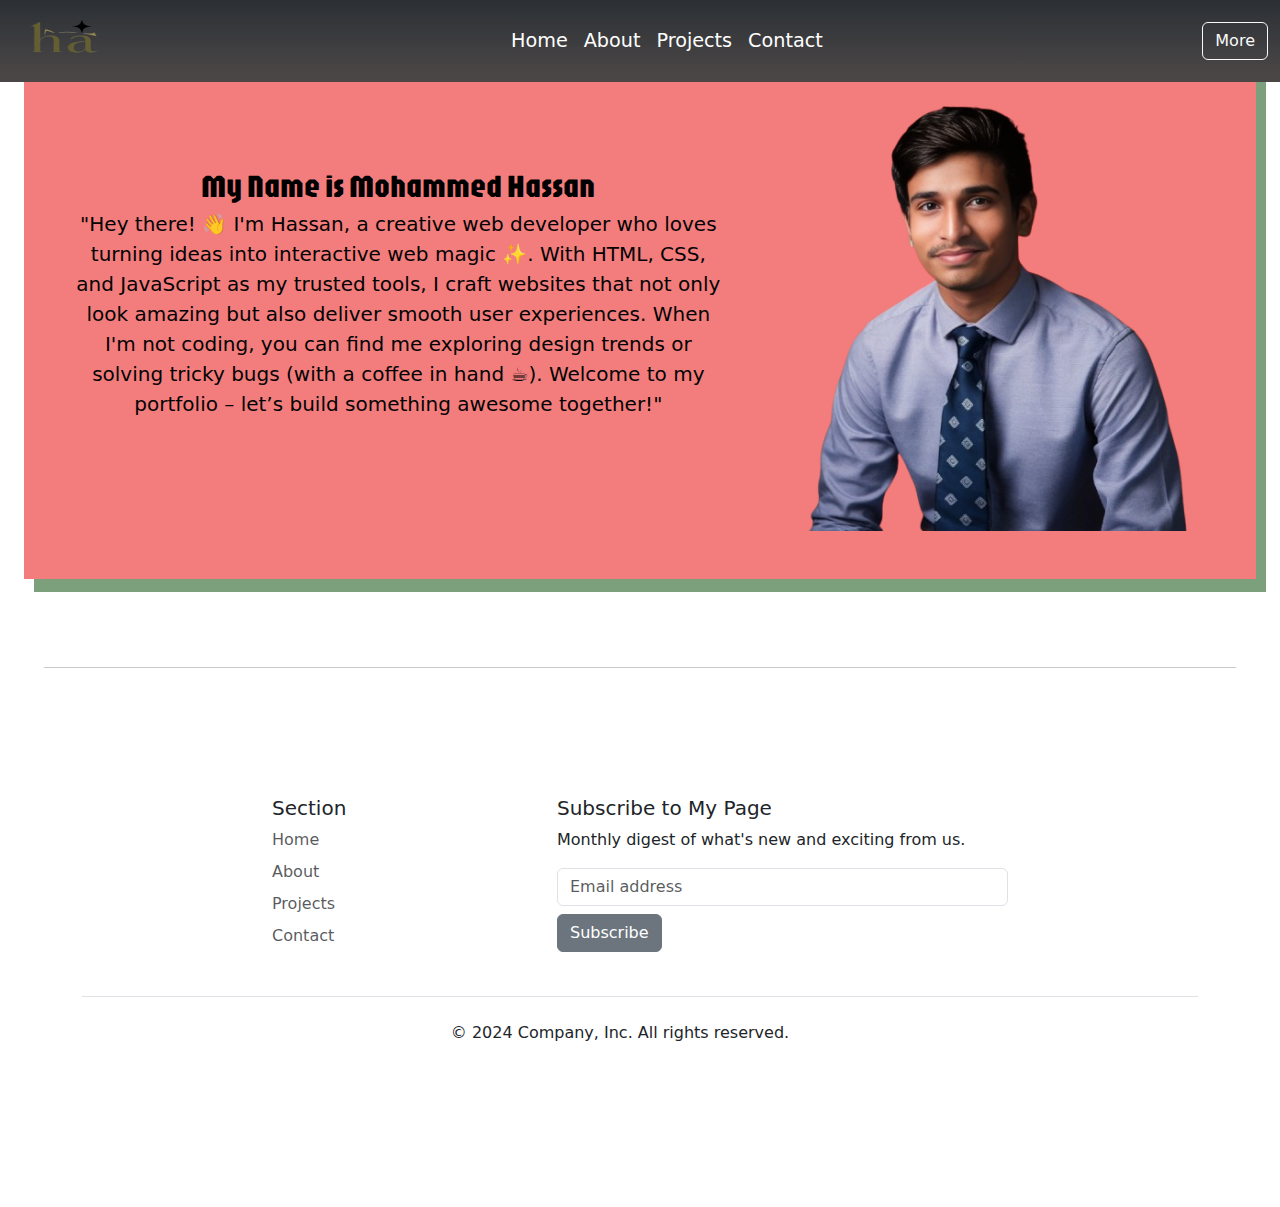
<file: project5/index.html>
<!doctype html>
<html lang="en">

<head>
  <meta charset="utf-8">
  <meta name="viewport" content="width=device-width, initial-scale=1">
  <title>Portfolio | Hassan</title>
  <link rel="stylesheet" href="styles.css">
  <link href="https://fonts.googleapis.com/css2?family=Oswald:wght@200..700&display=swap" rel="stylesheet">
  <link href="https://fonts.googleapis.com/css2?family=Jaro:opsz@6..72&display=swap" rel="stylesheet">
  <link href="https://cdn.jsdelivr.net/npm/bootstrap@5.3.3/dist/css/bootstrap.min.css" rel="stylesheet"
    integrity="sha384-QWTKZyjpPEjISv5WaRU9OFeRpok6YctnYmDr5pNlyT2bRjXh0JMhjY6hW+ALEwIH" crossorigin="anonymous">
</head>

<body>
  <nav class="navbar navbar-expand-lg bg-body-tertiary fixed-top p-0 " data-bs-theme="dark">
    <div class="container-fluid">
      <a class="navbar-brand" href="http://127.0.0.1:5501/index.html">
        <img class="logo" src="images/haicon.png" alt="Bootstrap">
      </a>
      <button class="navbar-toggler" type="button" data-bs-toggle="collapse" data-bs-target="#navbarNav"
        aria-controls="navbarNav" aria-expanded="false" aria-label="Toggle navigation">
        <span class="navbar-toggler-icon"></span>
      </button>
      <div class="collapse navbar-collapse justify-content-end" id="navbarNav">
        <ul class="navbar-nav mx-auto">
          <li class="nav-item">
            <a class="nav-link" aria-current="page" href="http://127.0.0.1:5501/index.html">Home</a>
          </li>
          <li class="nav-item">
            <a class="nav-link" href="http://127.0.0.1:5501/about.html">About</a>
          </li>
          <li class="nav-item">
            <a class="nav-link" href="http://127.0.0.1:5501/projects.html">Projects</a>
          </li>
          <li class="nav-item">
            <a class="nav-link" href="http://127.0.0.1:5501/contact.html">Contact</a>
          </li>
        </ul>
        <a class="btn btn-outline-light d-none d-lg-block more" href="#footer">More</a>
      </div>
    </div>
  </nav>

  <!-- main -->
  <!-- <div id="carouselExampleDark" class="carousel carousel-dark slide" id="home">
    <div class="carousel-indicators">
      <button type="button" data-bs-target="#carouselExampleDark" data-bs-slide-to="0" class="active"
        aria-current="true" aria-label="Slide 1"></button>
      <button type="button" data-bs-target="#carouselExampleDark" data-bs-slide-to="1" aria-label="Slide 2"></button>
      <button type="button" data-bs-target="#carouselExampleDark" data-bs-slide-to="2" aria-label="Slide 3"></button>
    </div>
    <div class="carousel-inner">
      <div class="carousel-item active" data-bs-interval="10000">
        <img src="images/gympro3.png" class="d-block w-100" alt="...">
        <div class="carousel-caption d-none d-md-block">
         
        </div>
      </div>
      <div class="carousel-item" data-bs-interval="2000">
        <img src="images/mxplayerimage.jpg" class="d-block w-100 h-30" alt="...">
        <div class="carousel-caption d-none d-md-block">
          
        </div>
      </div>
      <div class="carousel-item">
        <img src="images/CSS-GRID-3.png" class="d-block w-100" alt="...">
        <div class="carousel-caption d-none d-md-block">
          
        </div>
      </div>
    </div>
    <button class="carousel-control-prev" type="button" data-bs-target="#carouselExampleDark" data-bs-slide="prev">
      <span class="carousel-control-prev-icon" aria-hidden="true"></span>
      <span class="visually-hidden">Previous</span>
    </button>
    <button class="carousel-control-next" type="button" data-bs-target="#carouselExampleDark" data-bs-slide="next">
      <span class="carousel-control-next-icon" aria-hidden="true"></span>
      <span class="visually-hidden">Next</span>
    </button>
  </div>








  <hr class="featurette-divider" id="projects">

  <div class="row row-cols-1 row-cols-md-3 g-4 p-5 m-5 px-4 mx-4">
    <div class="col">
      <div class="card h-100">
        <img src="images/mxplayerimage.jpg" class="card-img-top" alt="mxplayer">
        <div class="card-body">
          <h5 class="card-title">Mx-Player</h5>
          <p class="card-text">This is a clone of mx player though it is just a skeleton of it.</p>
          <a href="https://mxplayerclonehassan.netlify.app/" target="_blank">Check it Out</a>
        </div>
      </div>
    </div>
    <div class="col">
      <div class="card h-100">
        <img src="images/gympro3.png" class="card-img-top" alt="gym" width="">
        <div class="card-body">
          <h5 class="card-title">SkyHigh Gym</h5>
          <p class="card-text">This is a gym website I made myself. It is responsive to some extent.</p>
          <a href="https://hassangym.netlify.app/" target="_blank">Check it Out</a>
        </div>
      </div>
    </div>
    <div class="col">
      <div class="card h-100">
        <img src="images/CSS-GRID-3.png" class="card-img-top" alt="...">
        <div class="card-body">
          <h5 class="card-title">Card title</h5>
          <p class="card-text">This is a grid website I made for myself. It is very much responsive for all devices</p>
          <a href="https://project4-grid.netlify.app/" target="_blank">Check it Out</a>
        </div>
      </div>
    </div>
  </div> 


  </div>
  </div>
  </div>-->

  <div class="bod shits d-flex justify-content-center align-items-center p-5 m-4 mx-4 px-5">
    <div class="row featurette first">
      <div class="col-md-7 d-flex justify-content-center align-items-center">
        <h2 class="featurette-heading main-heading fw-normal lh-1 d-flex justify-content-center align-items-center">My
          Name is Mohammed Hassan</h2>
        <p class="lead textcontent">"Hey there! 👋 I'm Hassan, a creative web developer who loves turning ideas
          into interactive web magic ✨. With HTML, CSS, and JavaScript as my trusted tools, I craft websites that not
          only look amazing but also deliver smooth user experiences. When I'm not coding, you can find me exploring
          design trends or solving tricky bugs (with a coffee in hand ☕). Welcome to my portfolio – let’s build
          something awesome together!"
        </p>
      </div>
      <div class="col-md-5 order-md-1">
        <img src="images/aiImageNoBg.png" alt="Descriptive Alt Text" class="img-fluid mx-auto featurette-image">
      </div>
    </div>
  </div>

  <hr class="featurette-divider">
  <div class="container" id="footer">
    <footer class="py-5">
      <div class="row  justify-content-center ">
        <div class="col-6 col-md-2 mb-3">
          <h5>Section</h5>
          <ul class="nav flex-column">
            <li class="nav-item mb-2"><a href="http://127.0.0.1:5501/index.html"
                class="nav-link p-0 text-body-secondary">Home</a></li>
            <li class="nav-item mb-2"><a href="http://127.0.0.1:5501/about.html"
                class="nav-link p-0 text-body-secondary">About</a></li>
            <li class="nav-item mb-2"><a href="http://127.0.0.1:5501/projects.html"
                class="nav-link p-0 text-body-secondary">Projects</a></li>
            <li class="nav-item mb-2"><a href="http://127.0.0.1:5501/contact.html"
                class="nav-link p-0 text-body-secondary">Contact</a></li>
          </ul>
        </div>

        <!-- <div class="col-6 col-md-2 mb-3">
          <h5>Section</h5>
          <ul class="nav flex-column">
            <li class="nav-item mb-2"><a href="#" class="nav-link p-0 text-body-secondary">Home</a></li>
            <li class="nav-item mb-2"><a href="#" class="nav-link p-0 text-body-secondary">Features</a></li>
            <li class="nav-item mb-2"><a href="#" class="nav-link p-0 text-body-secondary">Pricing</a></li>
            <li class="nav-item mb-2"><a href="#" class="nav-link p-0 text-body-secondary">FAQs</a></li>
            <li class="nav-item mb-2"><a href="#" class="nav-link p-0 text-body-secondary">About</a></li>
          </ul>
        </div> -->

        <!-- <div class="col-6 col-md-2 mb-3">
          <h5>Section</h5>
          <ul class="nav flex-column">
            <li class="nav-item mb-2"><a href="#" class="nav-link p-0 text-body-secondary">Home</a></li>
            <li class="nav-item mb-2"><a href="#" class="nav-link p-0 text-body-secondary">Features</a></li>
            <li class="nav-item mb-2"><a href="#" class="nav-link p-0 text-body-secondary">Pricing</a></li>
            <li class="nav-item mb-2"><a href="#" class="nav-link p-0 text-body-secondary">FAQs</a></li>
            <li class="nav-item mb-2"><a href="#" class="nav-link p-0 text-body-secondary">About</a></li>
          </ul>
        </div> -->

        <div class="col-md-5 offset-md-1 mb-3">
          <form>
            <h5>Subscribe to My Page</h5>
            <p>Monthly digest of what's new and exciting from us.</p>
            <div class="d-flex flex-column flex-sm-row w-100 gap-2">
              <label for="newsletter1" class="visually-hidden">Email address</label>
              <input id="newsletter1" type="text" class="form-control" placeholder="Email address">
              <button class="btn btn-secondary" type="button">Subscribe</button>
            </div>
          </form>
        </div>
      </div>

      <div class="d-flex flex-column flex-sm-row justify-content-center py-4 my-4 border-top">
        <p>© 2024 Company, Inc. All rights reserved.</p>
        <ul class="list-unstyled d-flex">
          <li class="ms-3"><a class="link-body-emphasis" href="#"><svg class="bi" width="24" height="24">
                <use xlink:href="#twitter"></use>
              </svg></a></li>
          <li class="ms-3"><a class="link-body-emphasis" href="#"><svg class="bi" width="24" height="24">
                <use xlink:href="#instagram"></use>
              </svg></a></li>
          <li class="ms-3"><a class="link-body-emphasis" href="#"><svg class="bi" width="24" height="24">
                <use xlink:href="#facebook"></use>
              </svg></a></li>
        </ul>
      </div>
    </footer>
  </div>
</body>








<script src="https://cdn.jsdelivr.net/npm/bootstrap@5.3.3/dist/js/bootstrap.bundle.min.js"
  integrity="sha384-YvpcrYf0tY3lHB60NNkmXc5s9fDVZLESaAA55NDzOxhy9GkcIdslK1eN7N6jIeHz" crossorigin="anonymous"></script>
</file>
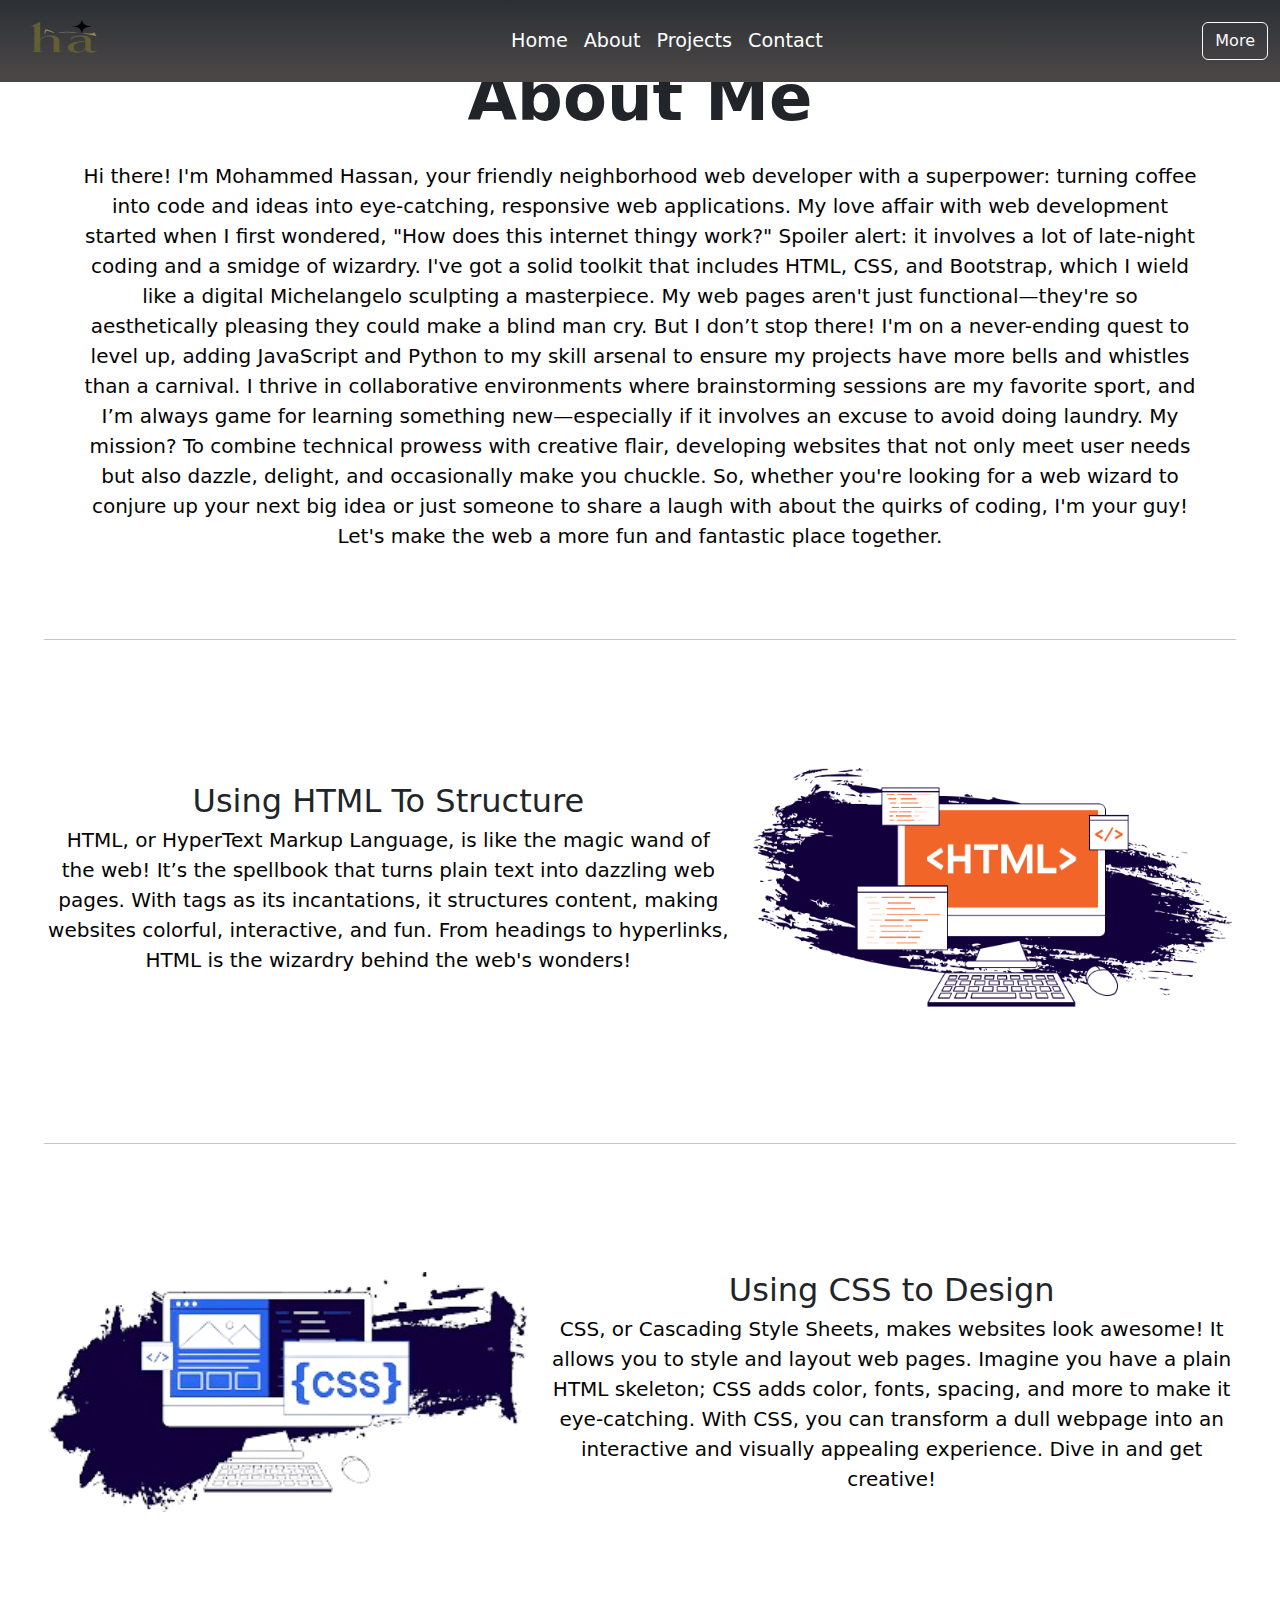
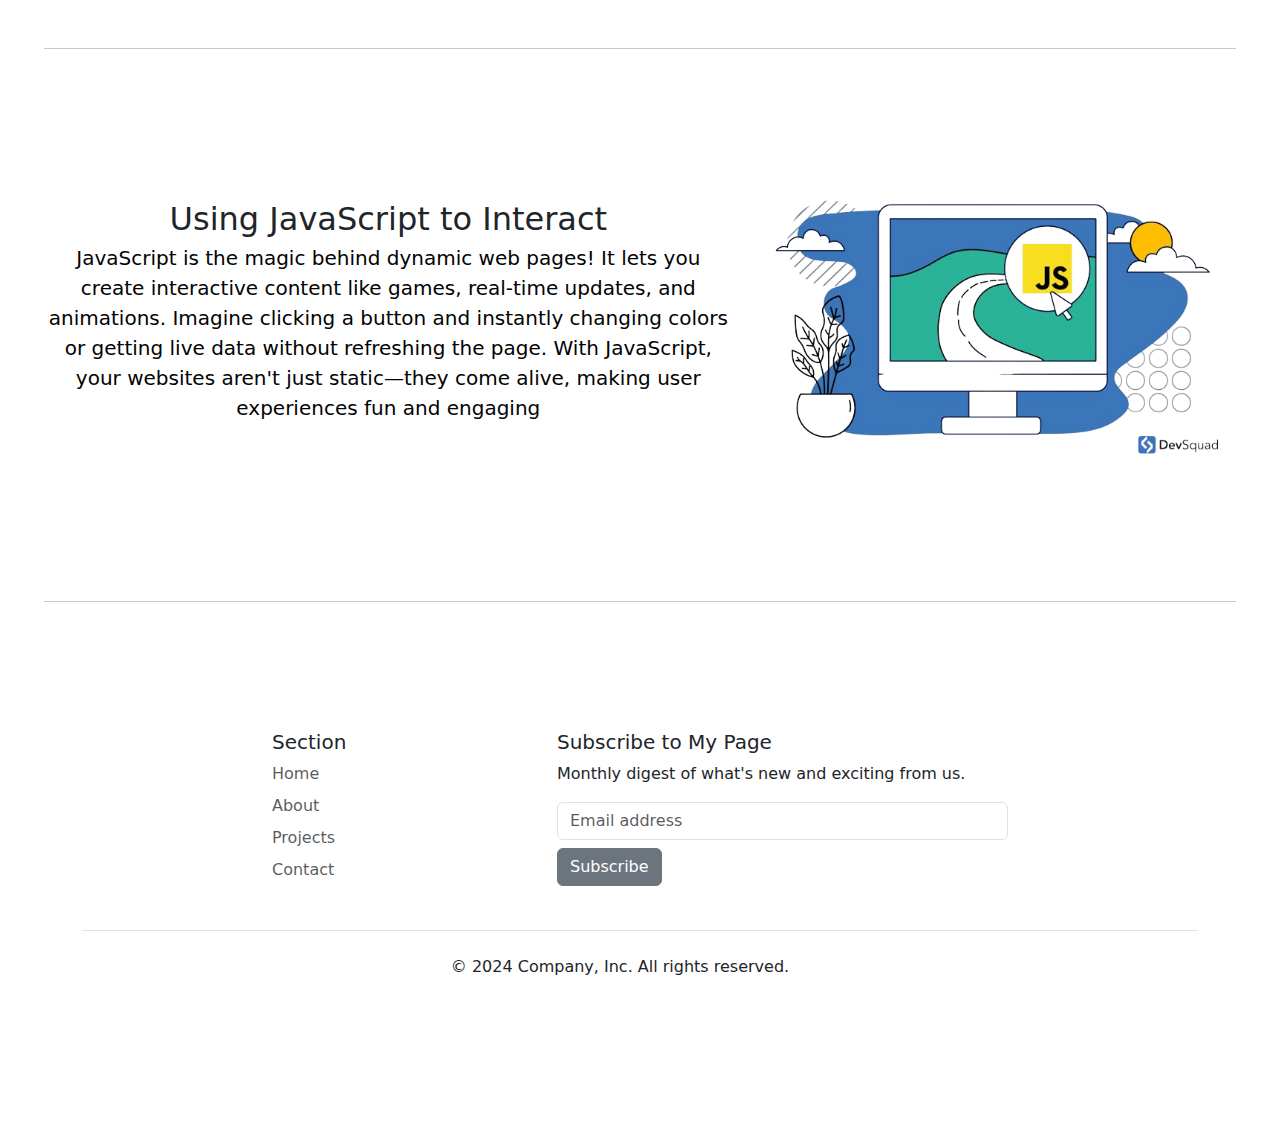
<file: project5/about.html>
<!doctype html>
<html lang="en">

<head>
  <meta charset="utf-8">
  <meta name="viewport" content="width=device-width, initial-scale=1">
  <title>About</title>
  <link rel="stylesheet" href="styles.css">
  <link href="https://fonts.googleapis.com/css2?family=Oswald:wght@200..700&display=swap" rel="stylesheet">
  <link href="https://cdn.jsdelivr.net/npm/bootstrap@5.3.3/dist/css/bootstrap.min.css" rel="stylesheet"
    integrity="sha384-QWTKZyjpPEjISv5WaRU9OFeRpok6YctnYmDr5pNlyT2bRjXh0JMhjY6hW+ALEwIH" crossorigin="anonymous">
</head>
<body>

  <nav class="navbar navbar-expand-lg bg-body-tertiary fixed-top p-0 " data-bs-theme="dark">
    <div class="container-fluid">
      <a class="navbar-brand" href="http://127.0.0.1:5501/index.html">
        <img class="logo" src="images/haicon.png" alt="Bootstrap">
      </a>
      <button class="navbar-toggler" type="button" data-bs-toggle="collapse" data-bs-target="#navbarNav"
        aria-controls="navbarNav" aria-expanded="false" aria-label="Toggle navigation">
        <span class="navbar-toggler-icon"></span>
      </button>
      <div class="collapse navbar-collapse justify-content-end" id="navbarNav">
        <ul class="navbar-nav mx-auto">
          <li class="nav-item">
            <a class="nav-link" aria-current="page" href="http://127.0.0.1:5501/index.html">Home</a>
          </li>
          <li class="nav-item">
            <a class="nav-link" href="http://127.0.0.1:5501/about.html">About</a>
          </li>
          <li class="nav-item">
            <a class="nav-link" href="http://127.0.0.1:5501/projects.html">Projects</a>
          </li>
          <li class="nav-item">
            <a class="nav-link" href="http://127.0.0.1:5501/contact.html">Contact</a>
          </li>
        </ul>
        <a class="btn btn-outline-light d-none d-lg-block more" href="#footer">More</a>
      </div>
    </div>
  </nav>

  <section class="about mx-4 px-4 ">
    <div class="container ">
      <h2 class="display-3 fw-bold mb-4 ">About Me</h2>
      <p class="lead textcontent "><b> Hi there! I'm Mohammed Hassan, your friendly neighborhood web developer with a superpower:
        turning coffee into code and ideas into eye-catching, responsive web applications. My love affair with
        web development started when I first wondered, "How does this internet thingy work?" Spoiler alert: it
        involves a lot of late-night coding and a smidge of wizardry.

        I've got a solid toolkit that includes HTML, CSS, and Bootstrap, which I wield like a digital
        Michelangelo sculpting a masterpiece. My web pages aren't just functional—they're so aesthetically
        pleasing they could make a blind man cry. But I don’t stop there! I'm on a never-ending quest to level
        up, adding JavaScript and Python to my skill arsenal to ensure my projects have more bells and whistles
        than a carnival.

        I thrive in collaborative environments where brainstorming sessions are my favorite sport, and I’m
        always game for learning something new—especially if it involves an excuse to avoid doing laundry. My
        mission? To combine technical prowess with creative flair, developing websites that not only meet user
        needs but also dazzle, delight, and occasionally make you chuckle.

        So, whether you're looking for a web wizard to conjure up your next big idea or just someone to share a
        laugh with about the quirks of coding, I'm your guy! Let's make the web a more fun and fantastic place
        together.</b></p>
    </div>
  </section>

  <hr class="featurette-divider">
  <div class="shits d-flex justify-content-center align-items-center p-5 m-5 mx-4 px-4">
    <div class="row featurette first">
      <div class="col-md-7 d-flex justify-content-center align-items-center">
        <h2 class="featurette-heading fw-normal lh-1 ">Using HTML To Structure</h2>
        <p class="lead textcontent" >HTML, or HyperText Markup Language, is like the magic wand of the web! It’s the spellbook that
          turns plain text into dazzling web pages. With tags as its incantations, it structures content, making
          websites colorful, interactive, and fun. From headings to hyperlinks, HTML is the wizardry behind the web's
          wonders!
        </p>
      </div>
      <div class="col-md-5">
        <img src="images/htmlimage.png" alt="Descriptive Alt Text" class="img-fluid mx-auto featurette-image">
      </div>
    </div>
  </div>

  <hr class="featurette-divider">
  <div class="shits d-flex justify-content-center align-items-center p-5 m-5 mx-4 px-4">
    <div class="row featurette">
      <div class="col-md-7 order-md-2 d-flex justify-content-center align-items-center">
        <h2 class="featurette-heading fw-normal lh-1">Using CSS to Design</h2>
        <p class="lead textcontent" >
          CSS, or Cascading Style Sheets, makes websites look awesome! It allows you to style and layout web pages.
          Imagine you have a plain HTML skeleton; CSS adds color, fonts, spacing, and more to make it eye-catching. With
          CSS, you can transform a dull webpage into an interactive and visually appealing experience. Dive in and get
          creative!</p>
      </div>
      <div class="col-md-5 order-md-1">
        <img src="images/cssimage-removebg-preview.png" alt="Descriptive Alt Text"
          class="img-fluid mx-auto featurette-image">
      </div>
    </div>
  </div>

  <hr class="featurette-divider">
  <div class="shits d-flex justify-content-center align-items-center p-5 m-5 mx-4 px-4">
    <div class="row featurette">
      <div class="col-md-7 d-flex justify-content-center align-items-center">
        <h2 class="featurette-heading fw-normal lh-1">Using JavaScript to Interact</h2>
        <p class="lead textcontent" >
          JavaScript is the magic behind dynamic web pages! It lets you create interactive content like games, real-time
          updates, and animations. Imagine clicking a button and instantly changing colors or getting live data without
          refreshing the page. With JavaScript, your websites aren't just static—they come alive, making user
          experiences fun and engaging
        </p>
      </div>
      <div class="col-md-5">
        <img
          src="images/devsquad-blog-how-to-hire-javascript-programmers-header_6e6f6449011e80fa5d922af0035d9823_2000-removebg-preview.png"
          alt="Descriptive Alt Text" class="img-fluid mx-auto featurette-image">
      </div>
    </div>
  </div>

  <hr class="featurette-divider">
  <div class="container" id="footer">
    <footer class="py-5">
      <div class="row  justify-content-center ">
        <div class="col-6 col-md-2 mb-3">
          <h5>Section</h5>
          <ul class="nav flex-column">
            <li class="nav-item mb-2"><a href="http://127.0.0.1:5501/index.html" class="nav-link p-0 text-body-secondary">Home</a></li>
            <li class="nav-item mb-2"><a href="http://127.0.0.1:5501/about.html" class="nav-link p-0 text-body-secondary">About</a></li>
            <li class="nav-item mb-2"><a href="http://127.0.0.1:5501/projects.html" class="nav-link p-0 text-body-secondary">Projects</a></li>
            <li class="nav-item mb-2"><a href="http://127.0.0.1:5501/contact.html" class="nav-link p-0 text-body-secondary">Contact</a></li>
          </ul>
        </div>

        <!-- <div class="col-6 col-md-2 mb-3">
          <h5>Section</h5>
          <ul class="nav flex-column">
            <li class="nav-item mb-2"><a href="#" class="nav-link p-0 text-body-secondary">Home</a></li>
            <li class="nav-item mb-2"><a href="#" class="nav-link p-0 text-body-secondary">Features</a></li>
            <li class="nav-item mb-2"><a href="#" class="nav-link p-0 text-body-secondary">Pricing</a></li>
            <li class="nav-item mb-2"><a href="#" class="nav-link p-0 text-body-secondary">FAQs</a></li>
            <li class="nav-item mb-2"><a href="#" class="nav-link p-0 text-body-secondary">About</a></li>
          </ul>
        </div> -->

        <!-- <div class="col-6 col-md-2 mb-3">
          <h5>Section</h5>
          <ul class="nav flex-column">
            <li class="nav-item mb-2"><a href="#" class="nav-link p-0 text-body-secondary">Home</a></li>
            <li class="nav-item mb-2"><a href="#" class="nav-link p-0 text-body-secondary">Features</a></li>
            <li class="nav-item mb-2"><a href="#" class="nav-link p-0 text-body-secondary">Pricing</a></li>
            <li class="nav-item mb-2"><a href="#" class="nav-link p-0 text-body-secondary">FAQs</a></li>
            <li class="nav-item mb-2"><a href="#" class="nav-link p-0 text-body-secondary">About</a></li>
          </ul>
        </div> -->

        <div class="col-md-5 offset-md-1 mb-3">
          <form>
            <h5>Subscribe to My Page</h5>
            <p>Monthly digest of what's new and exciting from us.</p>
            <div class="d-flex flex-column flex-sm-row w-100 gap-2">
              <label for="newsletter1" class="visually-hidden">Email address</label>
              <input id="newsletter1" type="text" class="form-control" placeholder="Email address">
              <button class="btn btn-secondary" type="button">Subscribe</button>
            </div>
          </form>
        </div>
      </div>

      <div class="d-flex flex-column flex-sm-row justify-content-center py-4 my-4 border-top">
        <p>© 2024 Company, Inc. All rights reserved.</p>
        <ul class="list-unstyled d-flex">
          <li class="ms-3"><a class="link-body-emphasis" href="#"><svg class="bi" width="24" height="24">
                <use xlink:href="#twitter"></use>
              </svg></a></li>
          <li class="ms-3"><a class="link-body-emphasis" href="#"><svg class="bi" width="24" height="24">
                <use xlink:href="#instagram"></use>
              </svg></a></li>
          <li class="ms-3"><a class="link-body-emphasis" href="#"><svg class="bi" width="24" height="24">
                <use xlink:href="#facebook"></use>
              </svg></a></li>
        </ul>
      </div>
    </footer>
  </div>
  
</body>
</html>
</file>
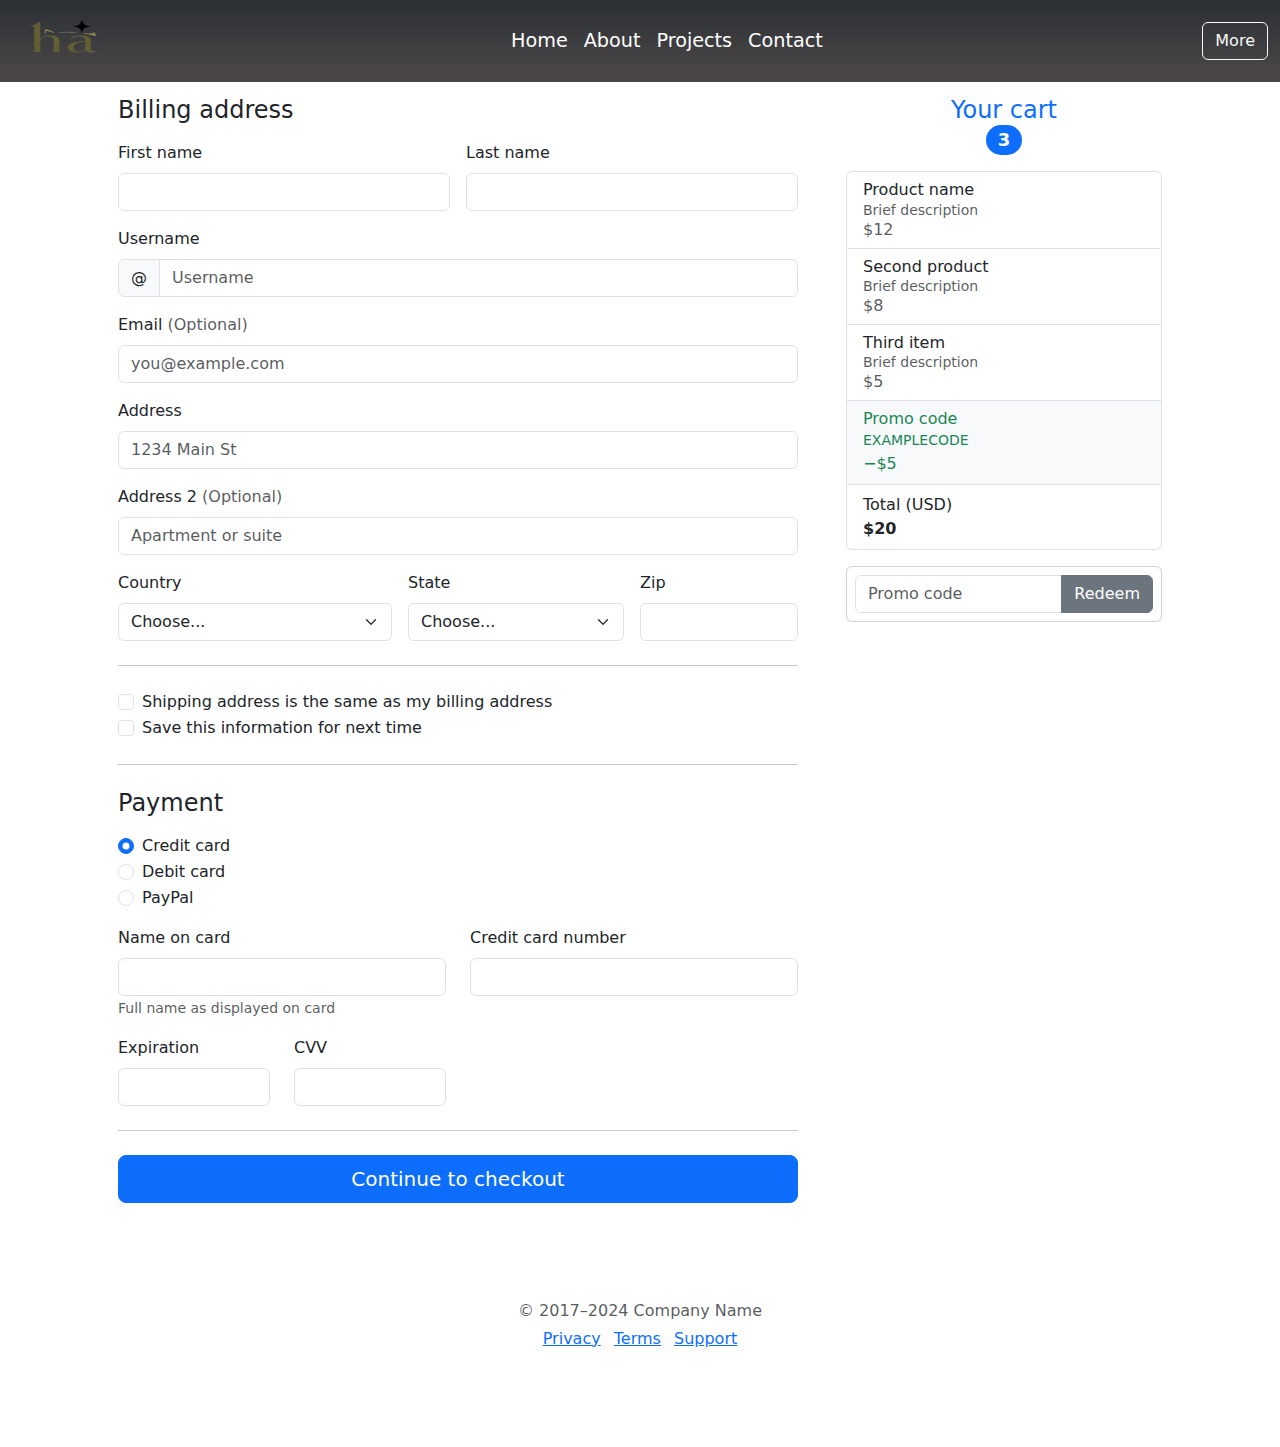
<file: project5/buy.html>
<!doctype html>
<html lang="en">

<head>
    <meta charset="utf-8">
    <meta name="viewport" content="width=device-width, initial-scale=1">
    <title>Portfolio | Hassan</title>
    <link rel="stylesheet" href="styles.css">
    <link href="https://fonts.googleapis.com/css2?family=Oswald:wght@200..700&display=swap" rel="stylesheet">
    <link href="https://cdn.jsdelivr.net/npm/bootstrap@5.3.3/dist/css/bootstrap.min.css" rel="stylesheet"
        integrity="sha384-QWTKZyjpPEjISv5WaRU9OFeRpok6YctnYmDr5pNlyT2bRjXh0JMhjY6hW+ALEwIH" crossorigin="anonymous">
</head>

<body>
    <nav class="navbar navbar-expand-lg bg-body-tertiary fixed-top p-0 " data-bs-theme="dark">
        <div class="container-fluid">
            <a class="navbar-brand" href="http://127.0.0.1:5501/index.html">
                <img class="logo" src="images/haicon.png" alt="Bootstrap">
            </a>
            <button class="navbar-toggler" type="button" data-bs-toggle="collapse" data-bs-target="#navbarNav"
                aria-controls="navbarNav" aria-expanded="false" aria-label="Toggle navigation">
                <span class="navbar-toggler-icon"></span>
            </button>
            <div class="collapse navbar-collapse justify-content-end" id="navbarNav">
                <ul class="navbar-nav mx-auto">
                    <li class="nav-item">
                        <a class="nav-link" aria-current="page" href="http://127.0.0.1:5501/index.html">Home</a>
                    </li>
                    <li class="nav-item">
                        <a class="nav-link" href="http://127.0.0.1:5501/about.html">About</a>
                    </li>
                    <li class="nav-item">
                        <a class="nav-link" href="http://127.0.0.1:5501/projects.html">Projects</a>
                    </li>
                    <li class="nav-item">
                        <a class="nav-link" href="http://127.0.0.1:5501/contact.html">Contact</a>
                    </li>
                </ul>
                <a class="btn btn-outline-light d-none d-lg-block more" href="#footer">More</a>
            </div>
        </div>
    </nav>
    <div class="container p-5 mt-5">
        <main>
            <div class="row g-5">
                <div class="col-md-5 col-lg-4 order-md-last">
                    <h4 class="d-flex justify-content-between align-items-center mb-3">
                        <span class="text-primary">Your cart</span>
                        <span class="badge bg-primary rounded-pill">3</span>
                    </h4>
                    <ul class="list-group mb-3">
                        <li class="list-group-item d-flex justify-content-between lh-sm">
                            <div>
                                <h6 class="my-0">Product name</h6>
                                <small class="text-body-secondary">Brief description</small>
                            </div>
                            <span class="text-body-secondary">$12</span>
                        </li>
                        <li class="list-group-item d-flex justify-content-between lh-sm">
                            <div>
                                <h6 class="my-0">Second product</h6>
                                <small class="text-body-secondary">Brief description</small>
                            </div>
                            <span class="text-body-secondary">$8</span>
                        </li>
                        <li class="list-group-item d-flex justify-content-between lh-sm">
                            <div>
                                <h6 class="my-0">Third item</h6>
                                <small class="text-body-secondary">Brief description</small>
                            </div>
                            <span class="text-body-secondary">$5</span>
                        </li>
                        <li class="list-group-item d-flex justify-content-between bg-body-tertiary">
                            <div class="text-success">
                                <h6 class="my-0">Promo code</h6>
                                <small>EXAMPLECODE</small>
                            </div>
                            <span class="text-success">−$5</span>
                        </li>
                        <li class="list-group-item d-flex justify-content-between">
                            <span>Total (USD)</span>
                            <strong>$20</strong>
                        </li>
                    </ul>

                    <form class="card p-2">
                        <div class="input-group">
                            <input type="text" class="form-control" placeholder="Promo code">
                            <button type="submit" class="btn btn-secondary">Redeem</button>
                        </div>
                    </form>
                </div>
                <div class="col-md-7 col-lg-8">
                    <h4 class="mb-3">Billing address</h4>
                    <form class="needs-validation" novalidate="">
                        <div class="row g-3">
                            <div class="col-sm-6">
                                <label for="firstName" class="form-label">First name</label>
                                <input type="text" class="form-control" id="firstName" placeholder="" value=""
                                    required="">
                                <div class="invalid-feedback">
                                    Valid first name is required.
                                </div>
                            </div>

                            <div class="col-sm-6">
                                <label for="lastName" class="form-label">Last name</label>
                                <input type="text" class="form-control" id="lastName" placeholder="" value=""
                                    required="">
                                <div class="invalid-feedback">
                                    Valid last name is required.
                                </div>
                            </div>

                            <div class="col-12">
                                <label for="username" class="form-label">Username</label>
                                <div class="input-group has-validation">
                                    <span class="input-group-text">@</span>
                                    <input type="text" class="form-control" id="username" placeholder="Username"
                                        required="">
                                    <div class="invalid-feedback">
                                        Your username is required.
                                    </div>
                                </div>
                            </div>

                            <div class="col-12">
                                <label for="email" class="form-label">Email <span
                                        class="text-body-secondary">(Optional)</span></label>
                                <input type="email" class="form-control" id="email" placeholder="you@example.com">
                                <div class="invalid-feedback">
                                    Please enter a valid email address for shipping updates.
                                </div>
                            </div>

                            <div class="col-12">
                                <label for="address" class="form-label">Address</label>
                                <input type="text" class="form-control" id="address" placeholder="1234 Main St"
                                    required="">
                                <div class="invalid-feedback">
                                    Please enter your shipping address.
                                </div>
                            </div>

                            <div class="col-12">
                                <label for="address2" class="form-label">Address 2 <span
                                        class="text-body-secondary">(Optional)</span></label>
                                <input type="text" class="form-control" id="address2" placeholder="Apartment or suite">
                            </div>

                            <div class="col-md-5">
                                <label for="country" class="form-label">Country</label>
                                <select class="form-select" id="country" required="">
                                    <option value="">Choose...</option>
                                    <option>United States</option>
                                </select>
                                <div class="invalid-feedback">
                                    Please select a valid country.
                                </div>
                            </div>

                            <div class="col-md-4">
                                <label for="state" class="form-label">State</label>
                                <select class="form-select" id="state" required="">
                                    <option value="">Choose...</option>
                                    <option>California</option>
                                </select>
                                <div class="invalid-feedback">
                                    Please provide a valid state.
                                </div>
                            </div>

                            <div class="col-md-3">
                                <label for="zip" class="form-label">Zip</label>
                                <input type="text" class="form-control" id="zip" placeholder="" required="">
                                <div class="invalid-feedback">
                                    Zip code required.
                                </div>
                            </div>
                        </div>

                        <hr class="my-4">

                        <div class="form-check">
                            <input type="checkbox" class="form-check-input" id="same-address">
                            <label class="form-check-label" for="same-address">Shipping address is the same as my
                                billing address</label>
                        </div>

                        <div class="form-check">
                            <input type="checkbox" class="form-check-input" id="save-info">
                            <label class="form-check-label" for="save-info">Save this information for next time</label>
                        </div>

                        <hr class="my-4">

                        <h4 class="mb-3">Payment</h4>

                        <div class="my-3">
                            <div class="form-check">
                                <input id="credit" name="paymentMethod" type="radio" class="form-check-input" checked=""
                                    required="">
                                <label class="form-check-label" for="credit">Credit card</label>
                            </div>
                            <div class="form-check">
                                <input id="debit" name="paymentMethod" type="radio" class="form-check-input"
                                    required="">
                                <label class="form-check-label" for="debit">Debit card</label>
                            </div>
                            <div class="form-check">
                                <input id="paypal" name="paymentMethod" type="radio" class="form-check-input"
                                    required="">
                                <label class="form-check-label" for="paypal">PayPal</label>
                            </div>
                        </div>

                        <div class="row gy-3">
                            <div class="col-md-6">
                                <label for="cc-name" class="form-label">Name on card</label>
                                <input type="text" class="form-control" id="cc-name" placeholder="" required="">
                                <small class="text-body-secondary">Full name as displayed on card</small>
                                <div class="invalid-feedback">
                                    Name on card is required
                                </div>
                            </div>

                            <div class="col-md-6">
                                <label for="cc-number" class="form-label">Credit card number</label>
                                <input type="text" class="form-control" id="cc-number" placeholder="" required="">
                                <div class="invalid-feedback">
                                    Credit card number is required
                                </div>
                            </div>

                            <div class="col-md-3">
                                <label for="cc-expiration" class="form-label">Expiration</label>
                                <input type="text" class="form-control" id="cc-expiration" placeholder="" required="">
                                <div class="invalid-feedback">
                                    Expiration date required
                                </div>
                            </div>

                            <div class="col-md-3">
                                <label for="cc-cvv" class="form-label">CVV</label>
                                <input type="text" class="form-control" id="cc-cvv" placeholder="" required="">
                                <div class="invalid-feedback">
                                    Security code required
                                </div>
                            </div>
                        </div>

                        <hr class="my-4">

                        <button class="w-100 btn btn-primary btn-lg" type="submit">Continue to checkout</button>
                    </form>
                </div>
            </div>
        </main>

        <footer class="my-5 pt-5 text-body-secondary text-center text-small">
            <p class="mb-1">© 2017–2024 Company Name</p>
            <ul class="list-inline">
                <li class="list-inline-item"><a href="#">Privacy</a></li>
                <li class="list-inline-item"><a href="#">Terms</a></li>
                <li class="list-inline-item"><a href="#">Support</a></li>
            </ul>
        </footer>
    </div>
</body>

</html>
</file>
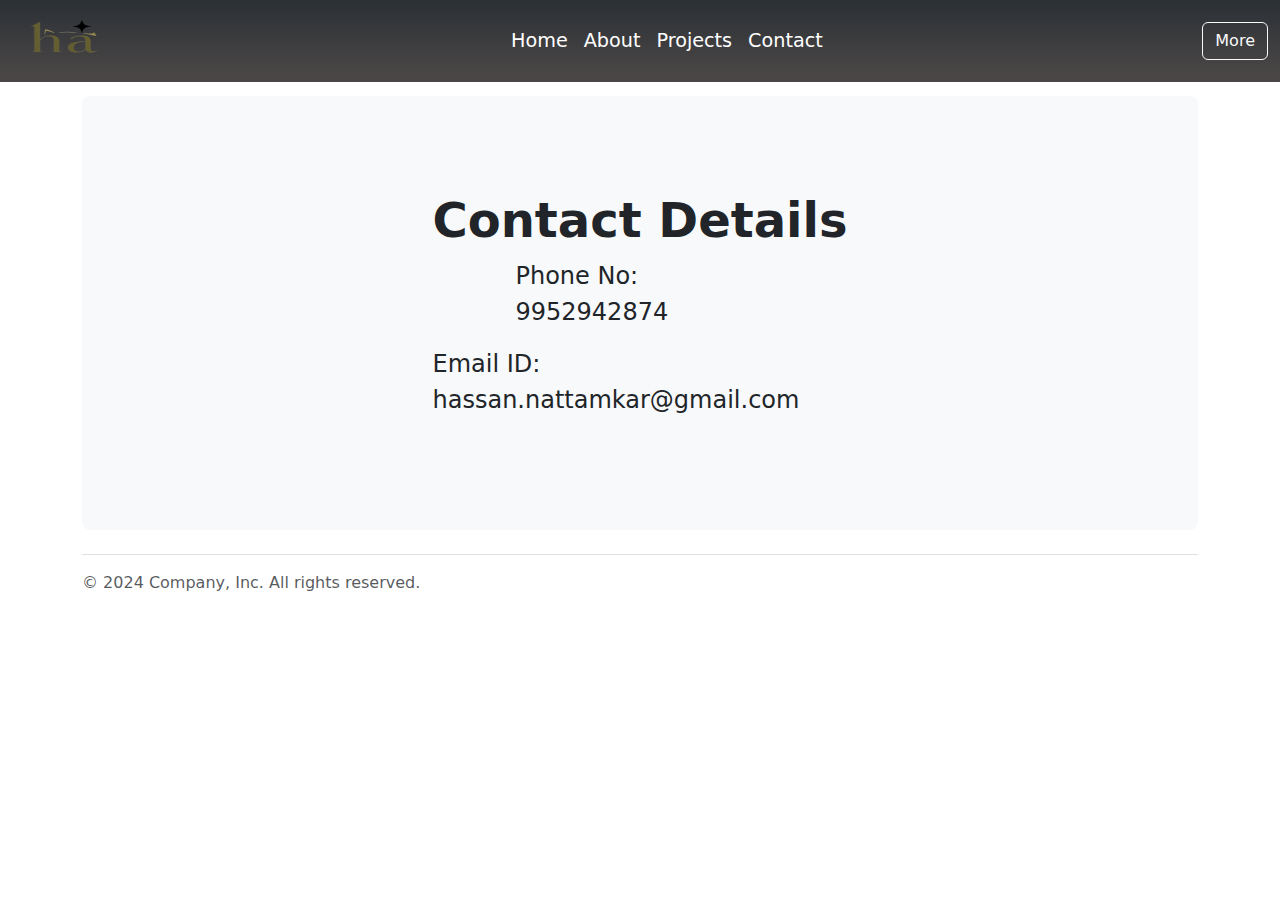
<file: project5/contact.html>
<!doctype html>
<html lang="en">

<head>
    <meta charset="utf-8">
    <meta name="viewport" content="width=device-width, initial-scale=1">
    <title>About</title>
    <link rel="stylesheet" href="styles.css">
    <link href="https://fonts.googleapis.com/css2?family=Oswald:wght@200..700&display=swap" rel="stylesheet">
    <link href="https://cdn.jsdelivr.net/npm/bootstrap@5.3.3/dist/css/bootstrap.min.css" rel="stylesheet"
        integrity="sha384-QWTKZyjpPEjISv5WaRU9OFeRpok6YctnYmDr5pNlyT2bRjXh0JMhjY6hW+ALEwIH" crossorigin="anonymous">
</head>

<body>
    <nav class="navbar navbar-expand-lg bg-body-tertiary fixed-top p-0 " data-bs-theme="dark">
        <div class="container-fluid">
            <a class="navbar-brand" href="http://127.0.0.1:5501/index.html">
                <img class="logo" src="images/haicon.png" alt="Bootstrap">
            </a>
            <button class="navbar-toggler" type="button" data-bs-toggle="collapse" data-bs-target="#navbarNav"
                aria-controls="navbarNav" aria-expanded="false" aria-label="Toggle navigation">
                <span class="navbar-toggler-icon"></span>
            </button>
            <div class="collapse navbar-collapse justify-content-end" id="navbarNav">
                <ul class="navbar-nav mx-auto">
                    <li class="nav-item">
                        <a class="nav-link" aria-current="page" href="http://127.0.0.1:5501/index.html">Home</a>
                    </li>
                    <li class="nav-item">
                        <a class="nav-link" href="http://127.0.0.1:5501/about.html">About</a>
                    </li>
                    <li class="nav-item">
                        <a class="nav-link" href="http://127.0.0.1:5501/projects.html">Projects</a>
                    </li>
                    <li class="nav-item">
                        <a class="nav-link" href="http://127.0.0.1:5501/contact.html">Contact</a>
                    </li>
                </ul>
                <a class="btn btn-outline-light d-none d-lg-block more" href="#footer">More</a>
            </div>
        </div>
    </nav>
    <main>
        <div class="container py-5 my-5 ">
            <!-- <header class="pb-3 mb-4 border-bottom">
            <a href="/" class="d-flex align-items-center text-body-emphasis text-decoration-none">
              <svg xmlns="http://www.w3.org/2000/svg" width="40" height="32" class="me-2" viewBox="0 0 118 94" role="img"><title>Bootstrap</title><path fill-rule="evenodd" clip-rule="evenodd" d="M24.509 0c-6.733 0-11.715 5.893-11.492 12.284.214 6.14-.064 14.092-2.066 20.577C8.943 39.365 5.547 43.485 0 44.014v5.972c5.547.529 8.943 4.649 10.951 11.153 2.002 6.485 2.28 14.437 2.066 20.577C12.794 88.106 17.776 94 24.51 94H93.5c6.733 0 11.714-5.893 11.491-12.284-.214-6.14.064-14.092 2.066-20.577 2.009-6.504 5.396-10.624 10.943-11.153v-5.972c-5.547-.529-8.934-4.649-10.943-11.153-2.002-6.484-2.28-14.437-2.066-20.577C105.214 5.894 100.233 0 93.5 0H24.508zM80 57.863C80 66.663 73.436 72 62.543 72H44a2 2 0 01-2-2V24a2 2 0 012-2h18.437c9.083 0 15.044 4.92 15.044 12.474 0 5.302-4.01 10.049-9.119 10.88v.277C75.317 46.394 80 51.21 80 57.863zM60.521 28.34H49.948v14.934h8.905c6.884 0 10.68-2.772 10.68-7.727 0-4.643-3.264-7.207-9.012-7.207zM49.948 49.2v16.458H60.91c7.167 0 10.964-2.876 10.964-8.281 0-5.406-3.903-8.178-11.425-8.178H49.948z" fill="currentColor"></path></svg>
              <span class="fs-4">Jumbotron example</span>
            </a>
          </header> -->

            <div class="p-5 mb-4 bg-body-tertiary rounded-3">
                <div class="container-fluid py-5 d-flex justify-content-center align-items-center">
                    <h1 class="display-5 fw-bold ">Contact Details</h1>
                    <p class="col-md-3 fs-4">Phone No: 9952942874</p>
                    <p class="col-md-5 fs-4">Email ID: hassan.nattamkar@gmail.com</p>
                    <!-- <button class="btn btn-primary btn-lg" type="button">Example button</button> -->
                </div>
            </div>

            <!-- <div class="row align-items-md-stretch">
                <div class="col-md-6">
                    <div class="h-100 p-5 text-bg-dark rounded-3">
                        <h2>Change the background</h2>
                        <p>Swap the background-color utility and add a `.text-*` color utility to mix up the jumbotron
                            look. Then, mix and match with additional component themes and more.</p>
                        <button class="btn btn-outline-light" type="button">Example button</button>
                    </div>
                </div>
                <div class="col-md-6">
                    <div class="h-100 p-5 bg-body-tertiary border rounded-3">
                        <h2>Add borders</h2>
                        <p>Or, keep it light and add a border for some added definition to the boundaries of your
                            content. Be sure to look under the hood at the source HTML here as we've adjusted the
                            alignment and sizing of both column's content for equal-height.</p>
                        <button class="btn btn-outline-secondary" type="button">Example button</button>
                    </div>
                </div>
            </div> -->

            <footer class="pt-3 mt-4 text-body-secondary border-top" id="footer">
                © 2024 Company, Inc. All rights reserved.
            </footer>
        </div>
    </main>
</body>



<script src="https://cdn.jsdelivr.net/npm/bootstrap@5.3.3/dist/js/bootstrap.bundle.min.js"
    integrity="sha384-YvpcrYf0tY3lHB60NNkmXc5s9fDVZLESaAA55NDzOxhy9GkcIdslK1eN7N6jIeHz"
    crossorigin="anonymous"></script>
</file>
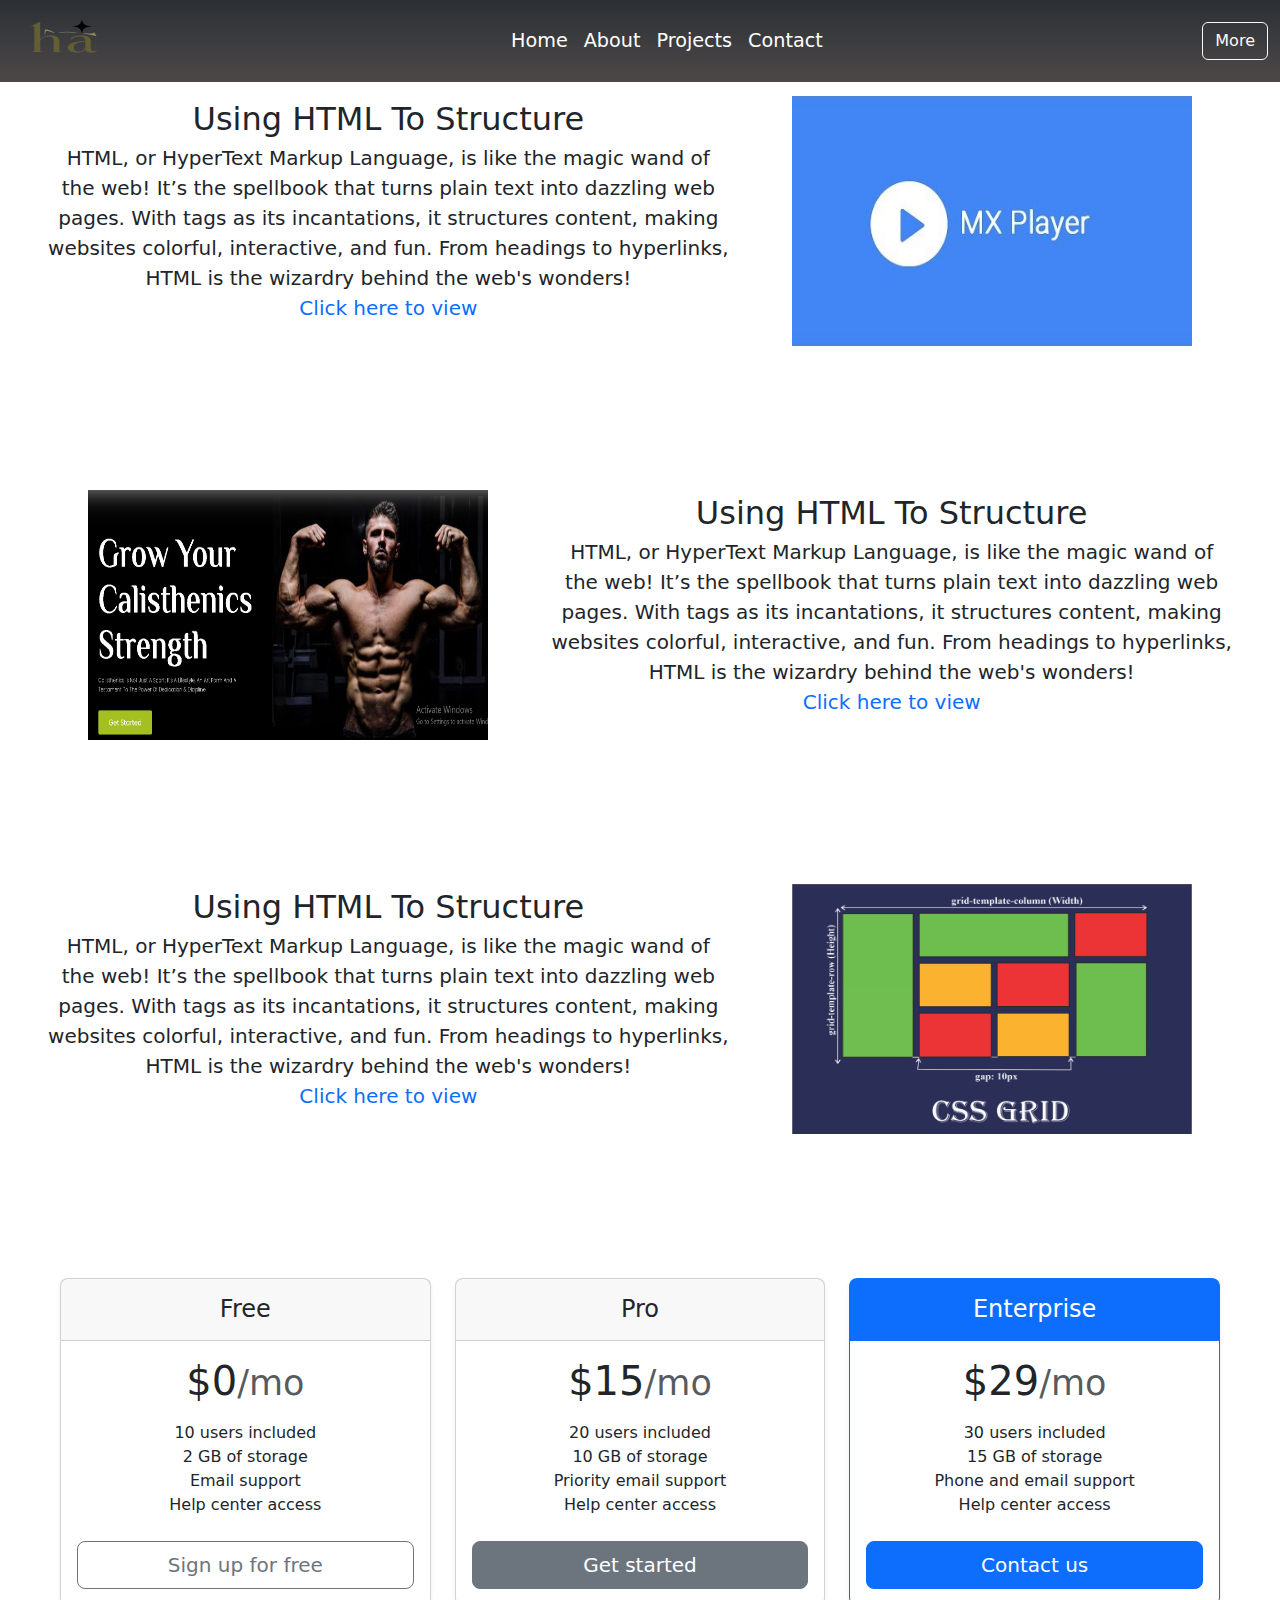
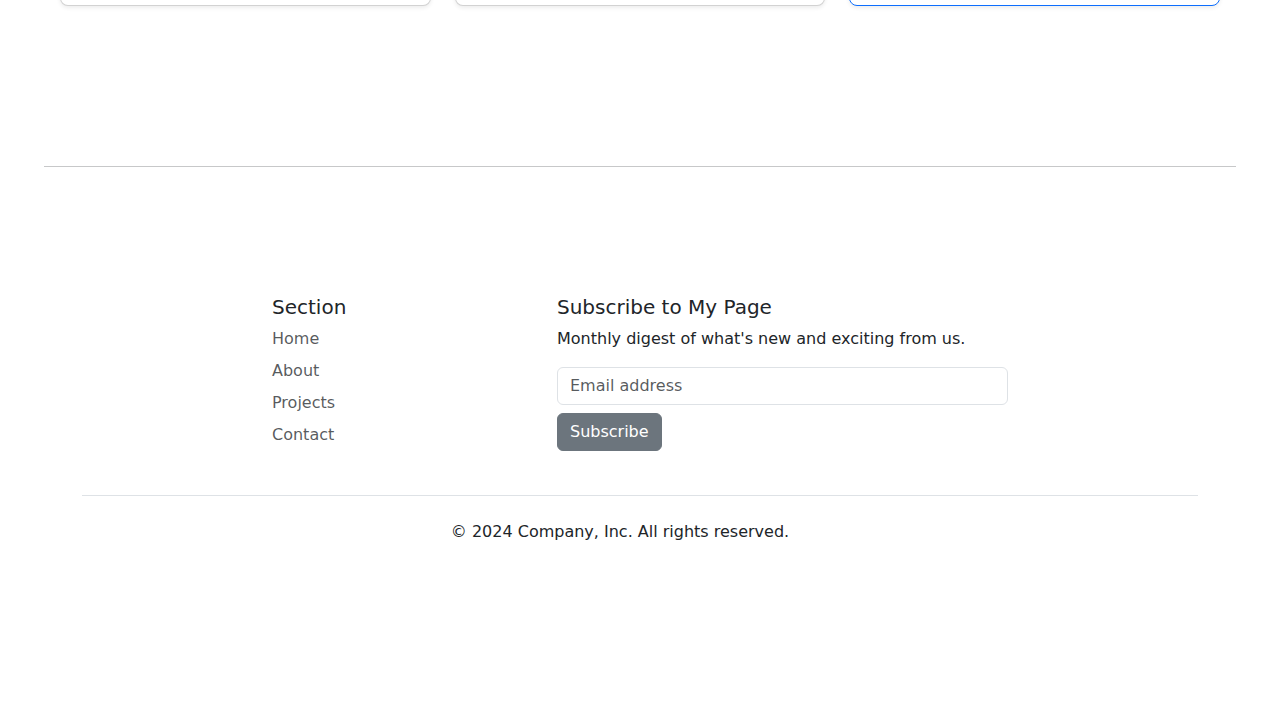
<file: project5/projects.html>
<!doctype html>
<html lang="en">

<head>
  <meta charset="utf-8">
  <meta name="viewport" content="width=device-width, initial-scale=1">
  <title>Projects</title>
  <link rel="stylesheet" href="styles.css">
  <link href="https://fonts.googleapis.com/css2?family=Oswald:wght@200..700&display=swap" rel="stylesheet">
  <link href="https://cdn.jsdelivr.net/npm/bootstrap@5.3.3/dist/css/bootstrap.min.css" rel="stylesheet"
    integrity="sha384-QWTKZyjpPEjISv5WaRU9OFeRpok6YctnYmDr5pNlyT2bRjXh0JMhjY6hW+ALEwIH" crossorigin="anonymous">
</head>
<body>

  <nav class="navbar navbar-expand-lg bg-body-tertiary fixed-top p-0 " data-bs-theme="dark">
    <div class="container-fluid">
      <a class="navbar-brand" href="http://127.0.0.1:5501/index.html">
        <img class="logo" src="images/haicon.png" alt="Bootstrap">
      </a>
      <button class="navbar-toggler" type="button" data-bs-toggle="collapse" data-bs-target="#navbarNav"
        aria-controls="navbarNav" aria-expanded="false" aria-label="Toggle navigation">
        <span class="navbar-toggler-icon"></span>
      </button>
      <div class="collapse navbar-collapse justify-content-end" id="navbarNav">
        <ul class="navbar-nav mx-auto">
          <li class="nav-item">
            <a class="nav-link" aria-current="page" href="http://127.0.0.1:5501/index.html">Home</a>
          </li>
          <li class="nav-item">
            <a class="nav-link" href="http://127.0.0.1:5501/about.html">About</a>
          </li>
          <li class="nav-item">
            <a class="nav-link" href="http://127.0.0.1:5501/projects.html">Projects</a>
          </li>
          <li class="nav-item">
            <a class="nav-link" href="http://127.0.0.1:5501/contact.html">Contact</a>
          </li>
        </ul>
        <a class="btn btn-outline-light d-none d-lg-block more" href="#footer">More</a>
      </div>
    </div>
  </nav>

  <div class="shits pro d-flex justify-content-center align-items-center p-5 m-5 mx-4 px-4">
    <div class="row featurette first">
      <div class="col-md-7 d-flex justify-content-center align-items-center ">
        <h2 class="featurette-heading fw-normal lh-1 ">Using HTML To Structure</h2>
        <p class="lead fs-5 fs-md-3 fs-lg-3" id="textcontent">HTML, or HyperText Markup Language, is like the magic wand of the web! It’s the spellbook that
          turns plain text into dazzling web pages. With tags as its incantations, it structures content, making
          websites colorful, interactive, and fun. From headings to hyperlinks, HTML is the wizardry behind the web's
          wonders! <br><a href="https://mxplayerhassan.netlify.app/" target="_blank"><b>Click here to view</b></a>
        </p>
      </div>
      <div class="col-md-5">
        <img src="images/mxplayerimage.jpg" alt="Descriptive Alt Text" class="img-fluid mx-auto featurette-image">
      </div>
    </div>
  </div>

  <div class="shits pro d-flex justify-content-center align-items-center p-5 m-5 mx-4 px-4">
    <div class="row featurette first">
      <div class="col-md-7 order-md-2 d-flex justify-content-center align-items-center">
        <h2 class="featurette-heading fw-normal lh-1 ">Using HTML To Structure</h2>
        <p class="lead" id="textcontent">HTML, or HyperText Markup Language, is like the magic wand of the web! It’s the spellbook that
          turns plain text into dazzling web pages. With tags as its incantations, it structures content, making
          websites colorful, interactive, and fun. From headings to hyperlinks, HTML is the wizardry behind the web's
          wonders! <br><a href="https://hassangym.netlify.app/" target="_blank"><b>Click here to view</b></a>
        </p>
      </div>
      <div class="col-md-5">
        <img src="images/gympro3.png" alt="Descriptive Alt Text" class="img-fluid mx-auto featurette-image">
      </div>
    </div>
  </div>

  <div class="shits pro d-flex justify-content-center align-items-center p-5 m-5 mx-4 px-4">
    <div class="row featurette first">
      <div class="col-md-7 d-flex justify-content-center align-items-center">
        <h2 class="featurette-heading fw-normal lh-1 ">Using HTML To Structure</h2>
        <p class="lead" id="textcontent">HTML, or HyperText Markup Language, is like the magic wand of the web! It’s the spellbook that
          turns plain text into dazzling web pages. With tags as its incantations, it structures content, making
          websites colorful, interactive, and fun. From headings to hyperlinks, HTML is the wizardry behind the web's
          wonders! <br><a href="https://project4-grid.netlify.app/" target="_blank"><b>Click here to view</b></a>
        </p>
      </div>
      <div class="col-md-5">
        <img src="images/CSS-GRID-3.png" alt="Descriptive Alt Text" class="img-fluid mx-auto featurette-image">
      </div>
    </div>
  </div>

  <main>
    <div class="row row-cols-1 row-cols-md-3 mb-3 text-center p-5 m-5 mx-4 px-4">
      <div class="col">
        <div class="card mb-4 rounded-3 shadow-sm">
          <div class="card-header py-3">
            <h4 class="my-0 fw-normal">Free</h4>
          </div>
          <div class="card-body">
            <h1 class="card-title pricing-card-title">$0<small class="text-body-secondary fw-light">/mo</small></h1>
            <ul class="list-unstyled mt-3 mb-4">
              <li>10 users included</li>
              <li>2 GB of storage</li>
              <li>Email support</li>
              <li>Help center access</li>
            </ul>
            <a href="http://127.0.0.1:5501/buy.html"><button type="button" class="w-100 btn btn-lg btn-outline-secondary">Sign up for free</button></a>
          </div>
        </div>
      </div>
      <div class="col">
        <div class="card mb-4 rounded-3 shadow-sm">
          <div class="card-header py-3">
            <h4 class="my-0 fw-normal">Pro</h4>
          </div>
          <div class="card-body">
            <h1 class="card-title pricing-card-title">$15<small class="text-body-secondary fw-light">/mo</small></h1>
            <ul class="list-unstyled mt-3 mb-4">
              <li>20 users included</li>
              <li>10 GB of storage</li>
              <li>Priority email support</li>
              <li>Help center access</li>
            </ul>
            <a href="http://127.0.0.1:5501/buy.html"><button type="button" class="w-100 btn btn-lg btn-secondary">Get started</button></a>
          </div>
        </div>
      </div>
      <div class="col">
        <div class="card mb-4 rounded-3 shadow-sm border-primary">
          <div class="card-header py-3 text-bg-primary border-primary">
            <h4 class="my-0 fw-normal">Enterprise</h4>
          </div>
          <div class="card-body">
            <h1 class="card-title pricing-card-title">$29<small class="text-body-secondary fw-light">/mo</small></h1>
            <ul class="list-unstyled mt-3 mb-4">
              <li>30 users included</li>
              <li>15 GB of storage</li>
              <li>Phone and email support</li>
              <li>Help center access</li>
            </ul>
            <a href="http://127.0.0.1:5501/buy.html"><button type="button" class="w-100 btn btn-lg btn-primary">Contact us</button></a>
          </div>
        </div>
      </div>
    </div>
  </main>

  <hr class="featurette-divider">
  <div class="container" id="footer">
    <footer class="py-5">
      <div class="row  justify-content-center ">
        <div class="col-6 col-md-2 mb-3">
          <h5>Section</h5>
          <ul class="nav flex-column">
            <li class="nav-item mb-2"><a href="http://127.0.0.1:5501/index.html" class="nav-link p-0 text-body-secondary">Home</a></li>
            <li class="nav-item mb-2"><a href="http://127.0.0.1:5501/about.html" class="nav-link p-0 text-body-secondary">About</a></li>
            <li class="nav-item mb-2"><a href="http://127.0.0.1:5501/projects.html" class="nav-link p-0 text-body-secondary">Projects</a></li>
            <li class="nav-item mb-2"><a href="http://127.0.0.1:5501/contact.html" class="nav-link p-0 text-body-secondary">Contact</a></li>
          </ul>
        </div>

        <!-- <div class="col-6 col-md-2 mb-3">
          <h5>Section</h5>
          <ul class="nav flex-column">
            <li class="nav-item mb-2"><a href="#" class="nav-link p-0 text-body-secondary">Home</a></li>
            <li class="nav-item mb-2"><a href="#" class="nav-link p-0 text-body-secondary">Features</a></li>
            <li class="nav-item mb-2"><a href="#" class="nav-link p-0 text-body-secondary">Pricing</a></li>
            <li class="nav-item mb-2"><a href="#" class="nav-link p-0 text-body-secondary">FAQs</a></li>
            <li class="nav-item mb-2"><a href="#" class="nav-link p-0 text-body-secondary">About</a></li>
          </ul>
        </div> -->

        <!-- <div class="col-6 col-md-2 mb-3">
          <h5>Section</h5>
          <ul class="nav flex-column">
            <li class="nav-item mb-2"><a href="#" class="nav-link p-0 text-body-secondary">Home</a></li>
            <li class="nav-item mb-2"><a href="#" class="nav-link p-0 text-body-secondary">Features</a></li>
            <li class="nav-item mb-2"><a href="#" class="nav-link p-0 text-body-secondary">Pricing</a></li>
            <li class="nav-item mb-2"><a href="#" class="nav-link p-0 text-body-secondary">FAQs</a></li>
            <li class="nav-item mb-2"><a href="#" class="nav-link p-0 text-body-secondary">About</a></li>
          </ul>
        </div> -->

        <div class="col-md-5 offset-md-1 mb-3">
          <form>
            <h5>Subscribe to My Page</h5>
            <p>Monthly digest of what's new and exciting from us.</p>
            <div class="d-flex flex-column flex-sm-row w-100 gap-2">
              <label for="newsletter1" class="visually-hidden">Email address</label>
              <input id="newsletter1" type="text" class="form-control" placeholder="Email address">
              <button class="btn btn-secondary" type="button">Subscribe</button>
            </div>
          </form>
        </div>
      </div>

      <div class="d-flex flex-column flex-sm-row justify-content-center py-4 my-4 border-top">
        <p>© 2024 Company, Inc. All rights reserved.</p>
        <ul class="list-unstyled d-flex">
          <li class="ms-3"><a class="link-body-emphasis" href="#"><svg class="bi" width="24" height="24">
                <use xlink:href="#twitter"></use>
              </svg></a></li>
          <li class="ms-3"><a class="link-body-emphasis" href="#"><svg class="bi" width="24" height="24">
                <use xlink:href="#instagram"></use>
              </svg></a></li>
          <li class="ms-3"><a class="link-body-emphasis" href="#"><svg class="bi" width="24" height="24">
                <use xlink:href="#facebook"></use>
              </svg></a></li>
        </ul>
      </div>
    </footer>
  </div>
    
</body>
</html>
</file>
<file: project5/styles.css>
body {
    font-family: "Oswald", sans-serif;
}

.btn-outline-dark {
    border: 2px solid #000000;
    box-shadow: 4px 4px #000000;
    transition: all 0.4s;
}

.btn-search, .btn{
    color: #ffffff; 
    border: 2px solid #ffffff; 
}

.btn-search:hover, .btn-more:hover {
    color: #ffffff; 
    background-color: #000000; 
}

.navbar {
    background-color: white;
    background-image: linear-gradient(to top, #4a4646 10%, rgba(0, 0, 0, 0) 100%);
    
}
.navbar .nav-link {
    color: rgb(255, 255, 255);
    font-size: 1.2rem;
}
.navbar .nav-link:hover {
    color: rgb(99, 105, 18);
}

.more{
    color: #ffffff;
}



.container .row .text-center .portfolio-image{
    width: 30rem;
    height: 30rem;
    
}

.container .row .portfolio-content {
    padding: 100px;
}

.card-group {
    margin: 23px;
}

.logo {
    width: 11.5vw;
    height: 8vh;

}

.shit{
    display: flex;
    justify-content: center;
    align-items: center;

}

.navbar {
    background-color: white;
    position: sticky;
    top: 0;
    z-index: 1020; /* Ensure the navbar is on top */
}

.navbar-brand .logo {
    width: 11.5vh;
    height: 8vh;
}



.navbar-toggler-icon {
    background-image: url('data:image/svg+xml,%3Csvg xmlns="http://www.w3.org/2000/svg" viewBox="0 0 30 30"%3E%3Cpath stroke="rgba%28135, 135, 135, 0.5%29" stroke-width="2" linecap="round" linejoin="round" d="M4 7h22M4 15h22M4 23h22"/%3E%3C/svg%3E');
}

.lead a{
    text-decoration: none;
}


.featurette-divider {
    margin: 88px 44px 80px 44px;
}

.d-flex {
    display: flex !important;
    flex-wrap: wrap;
    flex-direction: column;
}

.featurette-image {
    width: 100%; 
    height: auto;
}

.about{
    margin: 60px;
    text-align: center;
}

/* p{
    font-size: 23px;
} */

.lead{
    text-align: center;
}
.dark {
    border: 2px solid #000000;
    box-shadow: 4px 4px #000000;
    transition: all 0.4s;
}

/* @media screen and (min-width:1326px) {
    .bla{
        display: flex;
        flex-direction: column;
        
    }

     img-fluid {
        width: 80%;
    }
} */

.pro img{
    width: 400px;
    height: 250px;
    display: flex;
    justify-content: center;
}

.carousel img{
    height: 90vh;
}

.textcontent {
    font-size: 23px;
    color: #030303;
}

.main-heading{
    color:#000000;
    font-family: "Jaro", sans-serif;
    font-optical-sizing: auto;
    font-weight: 400;
    font-style: normal;
}






/* Larger screens, text size increases */
@media screen and (min-width: 1155px) {
    .textcontent {
        font-size: 25px;
    }
}

/* Smaller screens, text size decreases */
@media screen and (max-width: 768px) {
    .textcontent {
        font-size: 13px;
    }
    .about {
        margin: 20px; /* Adjust this value to what works best for mobile */
    }

    .container, .shits {
        margin: 10px; /* Reduce margin for the container on mobile */
        padding: 10px; /* You can also adjust padding to make it more compact */
    }

    /* Adjust other specific sections if necessary */
    .carousel img {
        height: 50vh; /* Reduce carousel height on mobile if necessary */
    }

}

/* Extra small screens like mobile devices */
@media screen and (max-width: 480px) {
    .textcontent {
        font-size: 6px;
    }
    
}

.bod{
    background-color: #f37d7d;
    box-shadow: 10px 13px rgb(124, 160, 124) ;
}
</file>
